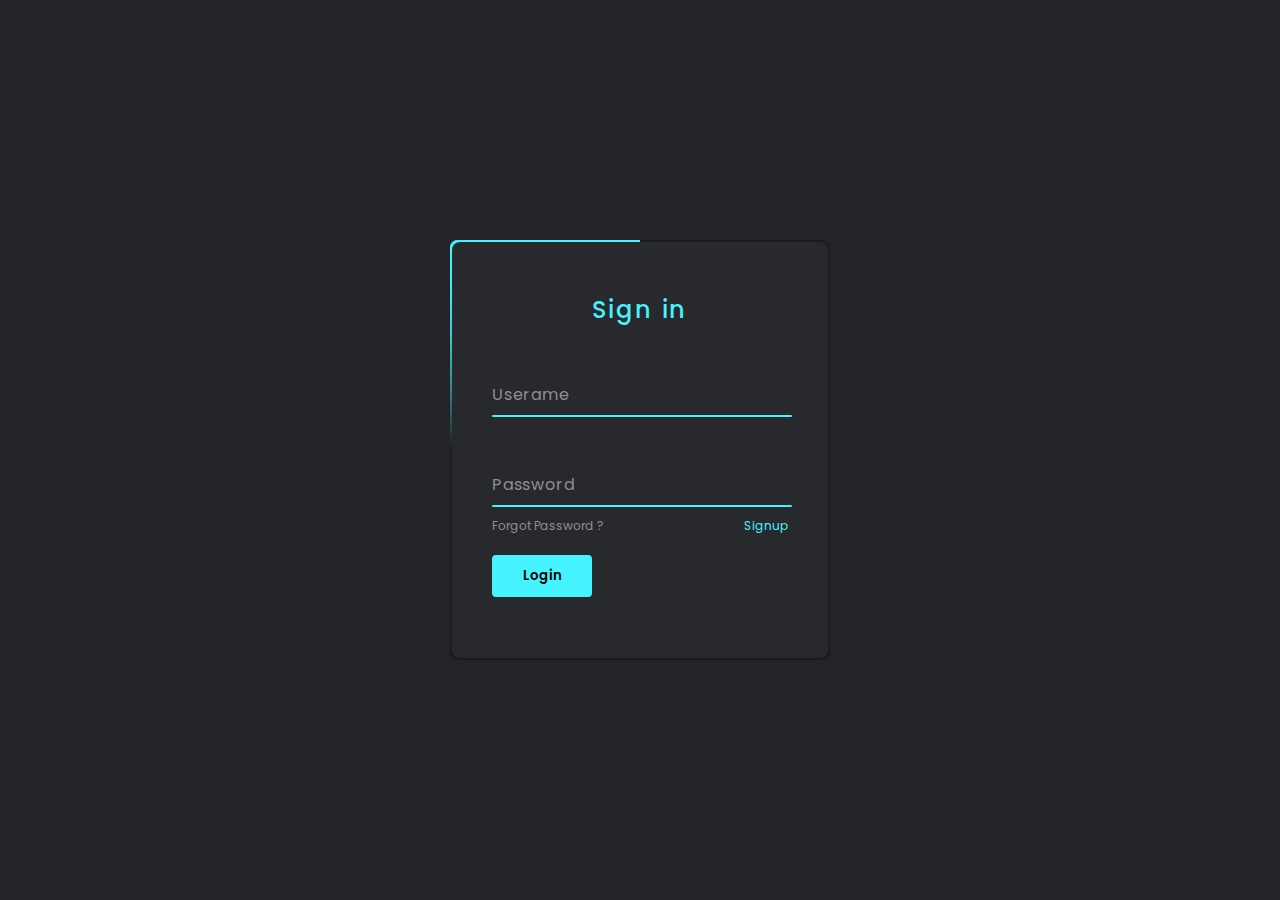
<file: login.html>
<!DOCTYPE html>
<html lang="en">
<head>
	<meta charset="UTF-8">
	<title>Log In</title>
	<link rel="stylesheet" href="login.css">
</head>
<body>
	<div class="box">
		<form autocomplete="off">
			<h2>Sign in</h2>
			<div class="inputBox">
				<input type="text" required="required">
				<span>Userame</span>
				<i></i>
			</div>
			<div class="inputBox">
				<input type="password" required="required">
				<span>Password</span>
				<i></i>
			</div>
			<div class="links">
				<a href="#">Forgot Password ?</a>
				<a href="#">Signup</a>
			</div>
			<input type="submit" value="Login">
		</form>
	</div>
</body>
</html>
</file>
<file: login.css>
@import url('https://fonts.googleapis.com/css2?family=Poppins:wght@300;400;500;600;700;800;900&display=swap');
*
{
	margin: 0;
	padding: 0;
	box-sizing: border-box;
  font-family: 'Poppins', sans-serif;
}
body 
{
	display: flex;
	justify-content: center;
	align-items: center;
	min-height: 100vh;
	flex-direction: column;
	background: #23242a;
}
.box 
{
	position: relative;
	width: 380px;
	height: 420px;
	background: #1c1c1c;
	border-radius: 8px;
	overflow: hidden;
}
.box::before 
{
	content: '';
	z-index: 1;
	position: absolute;
	top: -50%;
	left: -50%;
	width: 380px;
	height: 420px;
	transform-origin: bottom right;
	background: linear-gradient(0deg,transparent,#45f3ff,#45f3ff);
	animation: animate 6s linear infinite;
}
.box::after 
{
	content: '';
	z-index: 1;
	position: absolute;
	top: -50%;
	left: -50%;
	width: 380px;
	height: 420px;
	transform-origin: bottom right;
	background: linear-gradient(0deg,transparent,#45f3ff,#45f3ff);
	animation: animate 6s linear infinite;
	animation-delay: -3s;
}
@keyframes animate 
{
	0%
	{
		transform: rotate(0deg);
	}
	100%
	{
		transform: rotate(360deg);
	}
}
form 
{
	position: absolute;
	inset: 2px;
	background: #28292d;
	padding: 50px 40px;
	border-radius: 8px;
	z-index: 2;
	display: flex;
	flex-direction: column;
}
h2 
{
	color: #45f3ff;
	font-weight: 500;
	text-align: center;
	letter-spacing: 0.1em;
}
.inputBox 
{
	position: relative;
	width: 300px;
	margin-top: 35px;
}
.inputBox input 
{
	position: relative;
	width: 100%;
	padding: 20px 10px 10px;
	background: transparent;
	outline: none;
	box-shadow: none;
	border: none;
	color: #23242a;
	font-size: 1em;
	letter-spacing: 0.05em;
	transition: 0.5s;
	z-index: 10;
}
.inputBox span 
{
	position: absolute;
	left: 0;
	padding: 20px 0px 10px;
	pointer-events: none;
	font-size: 1em;
	color: #8f8f8f;
	letter-spacing: 0.05em;
	transition: 0.5s;
}
.inputBox input:valid ~ span,
.inputBox input:focus ~ span 
{
	color: #45f3ff;
	transform: translateX(0px) translateY(-34px);
	font-size: 0.75em;
}
.inputBox i 
{
	position: absolute;
	left: 0;
	bottom: 0;
	width: 100%;
	height: 2px;
	background: #45f3ff;
	border-radius: 4px;
	overflow: hidden;
	transition: 0.5s;
	pointer-events: none;
	z-index: 9;
}
.inputBox input:valid ~ i,
.inputBox input:focus ~ i 
{
	height: 44px;
}
.links 
{
	display: flex;
	justify-content: space-between;
}
.links a 
{
	margin: 10px 0;
	font-size: 0.75em;
	color: #8f8f8f;
	text-decoration: beige;
}
.links a:hover, 
.links a:nth-child(2)
{
	color: #45f3ff;
}
input[type="submit"]
{
	border: none;
	outline: none;
	padding: 11px 25px;
	background: #45f3ff;
	cursor: pointer;
	border-radius: 4px;
	font-weight: 600;
	width: 100px;
	margin-top: 10px;
}
input[type="submit"]:active 
{
	opacity: 0.8;
}
</file>
